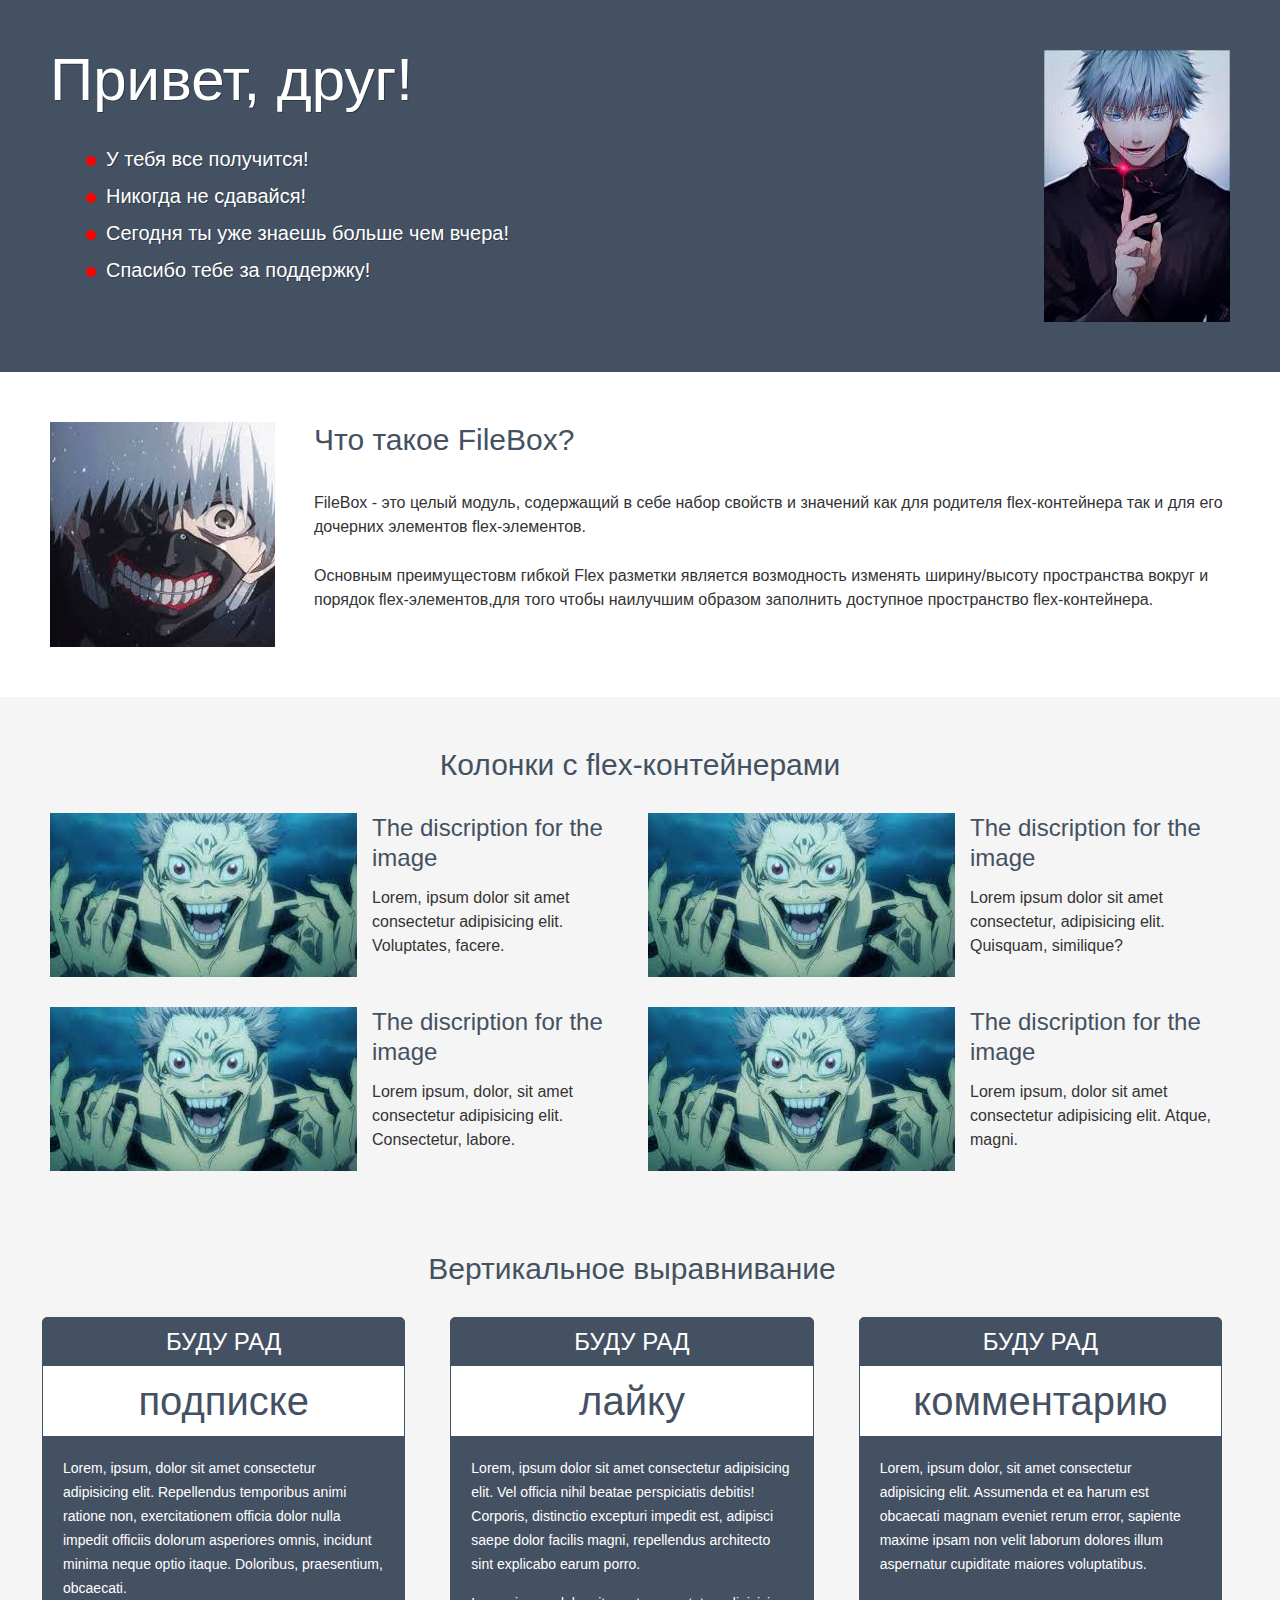
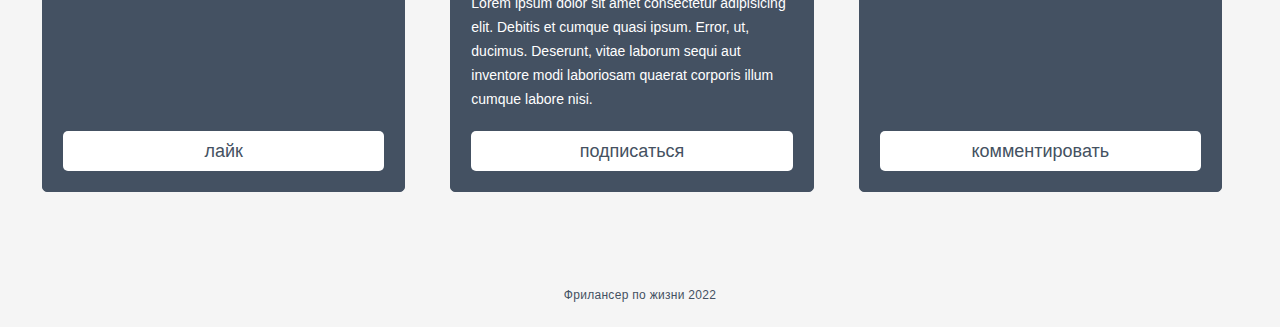
<file: site.html>
<!Doctype html>
<html lang="ru">
<head>
	<title>FLEXBOX</title>
	<link rel="stylesheet" href="css/style1.css">
   <meta name="viewport" content="width=device-width, initial-scale=1.0, maximum-scale=1.0, user-scalable=0" />
	<meta charset="UTF-8">
	
</head>
<body>
	<div class="wrapper">
    <div class="content">
       <div class="hi">
          <div class="container">
             <div class="hi__row">
                <div class="hi__body">
                   <div class="hi__title">Привет, друг!</div>
                   <ul class="hi__list">
                      <li>У тебя все получится!</li>
                      <li>Никогда не сдавайся!</li>
                      <li>Сегодня ты уже знаешь больше чем вчера!</li>
                      <li>Спасибо тебе за поддержку!</li> 
                   </ul>
                </div>
                <div class="hi__image">
                   <img src="img/images (1).jpg" alt="">
                </div>
             </div>
          </div>
       </div>
       <div class="what">
          <div class="container">
             <div class="what__row">
                <div class="what__image">
                   <img src="img/images.jpg" alt="">
                </div>
                <div class="what__body">
                   <div class="what__title title">
                     Что такое FileBox? 
                   </div>
                   <div class="what__text">
                      <p>FileBox - это целый модуль, содержащий в себе набор свойств и значений как для родителя flex-контейнера так и для его дочерних элементов flex-элементов.</p>
                      <p>Основным преимущестовм гибкой Flex разметки является возмодность изменять ширину/высоту пространства вокруг и порядок flex-элементов,для того чтобы наилучшим образом заполнить доступное пространство flex-контейнера.</p>
                   </div>
                </div>
             </div>
          </div>
       </div>
       <div class="columns">
          <div class="container">
             <div class="columns__title title">Колонки с flex-контейнерами</div>
             <div class="columns__row">
                <div class="columns__column">
                   <div class="columns__item item">
                      <div class="item__row">
                         <div class="item__image">
                            <img src="img/загружено.jpg" alt="">
                         </div>
                         <div class="item__body">
                            <div class="item__title">The discription for the image</div>
                            <div class="item__text">Lorem, ipsum dolor sit amet consectetur adipisicing elit. Voluptates, facere.</div>
                         </div>
                      </div>
                   </div>
                </div>
                <div class="columns__column">
                   <div class="columns__item item">
                      <div class="item__row">
                         <div class="item__image">
                            <img src="img/загружено.jpg" alt="">
                         </div>
                         <div class="item__body">
                            <div class="item__title">The discription for the image</div>
                            <div class="item__text">Lorem ipsum dolor sit amet consectetur, adipisicing elit. Quisquam, similique?</div>
                         </div>
                      </div>
                   </div>
                </div>
                <div class="columns__column">
                   <div class="columns__item item">
                      <div class="item__row">
                         <div class="item__image">
                            <img src="img/загружено.jpg" alt="">
                         </div>
                         <div class="item__body">
                            <div class="item__title">The discription for the image</div>
                            <div class="item__text">Lorem ipsum, dolor, sit amet consectetur adipisicing elit. Consectetur, labore.</div>
                         </div>
                      </div>
                   </div>
                </div>
                <div class="columns__column">
                   <div class="columns__item item">
                      <div class="item__row">
                         <div class="item__image">
                            <img src="img/загружено.jpg" alt="">
                         </div>
                         <div class="item__body">
                            <div class="item__title">The discription for the image</div>
                            <div class="item__text">Lorem ipsum, dolor sit amet consectetur adipisicing elit. Atque, magni.</div>
                         </div>
                      </div>
                   </div>
                </div>
                <div class="vertical">
                   <div class="container">
                      <div class="vertical__title title">Вертикальное выравнивание</div>
                      <div class="vertical__body">
                         <div class="vertical__row">
                            <div class="vertical__column vertical__column_1">
                               <div class="vertical__item">
                                  <div class="vertical__subtitle">буду рад</div>
                                  <div class="vertical__label">подписке</div>
                                  <div class="vertical__text">
                                    <p>Lorem, ipsum, dolor sit amet consectetur adipisicing elit. Repellendus temporibus animi ratione non, exercitationem officia dolor nulla impedit officiis dolorum asperiores omnis, incidunt minima neque optio itaque. Doloribus, praesentium, obcaecati.</p>
                                 </div>
                                  <a href="" class="vertical__btn">лайк</a>
                               </div>
                            </div>
                            <div class="vertical__column vertical__column_2">
                               <div class="vertical__item">
                                  <div class="vertical__subtitle">буду рад</div>
                                  <div class="vertical__label">лайку</div>
                                  <div class="vertical__text">
                                     <p>Lorem, ipsum dolor sit amet consectetur adipisicing elit. Vel officia nihil beatae perspiciatis debitis! Corporis, distinctio excepturi impedit est, adipisci saepe dolor facilis magni, repellendus architecto sint explicabo earum porro.</p>
                                     <p>Lorem ipsum dolor sit amet consectetur adipisicing elit. Debitis et cumque quasi ipsum. Error, ut, ducimus. Deserunt, vitae laborum sequi aut inventore modi laboriosam quaerat corporis illum cumque labore nisi.</p>
                                  </div>
                                  <a href="" class="vertical__btn">подписаться</a>
                               </div>
                            </div>
                            <div class="vertical__column vertical__column_3">
                               <div class="vertical__item">
                                  <div class="vertical__subtitle">буду рад</div>
                                  <div class="vertical__label">комментарию</div>
                                  <div class="vertical__text">
                                     <p>Lorem, ipsum dolor, sit amet consectetur adipisicing elit. Assumenda et ea harum est obcaecati magnam eveniet rerum error, sapiente maxime ipsam non velit laborum dolores illum aspernatur cupiditate maiores voluptatibus.</p>
                                  </div>
                                  <a href="" class="vertical__btn">комментировать</a>
                               </div>
                            </div>
                         </div>
                      </div>
                   </div>
                </div>
             </div>
          </div>
       </div>
    </div>
    <footer class="footer">
       <div class="container">
          <div class="footer__row">
             <div class="footer__text">Фрилансер по жизни 2022</div>
          </div>
       </div>
    </footer>  
   </div>
</body>

</html>
</file>
<file: css/style1.css>
* {
  padding: 0;
  margin: 0;
  bottom: 0;
}

*, *:before, * after {
  -webkit-box-sizing: border-box;
  box-sizing: border-box;
}

:focus, :active {
  outline: none;
}

a:focus, a:active {
  outline: none;
}

nav, footer, header, aside {
  display: block;
}

html, body {
  height: 100%;
  width: 100%;
  font-size: 100%;
  line-height: 1;
  font-size: 14px;
  -ms-text-size-adjust: 100%;
  -moz-text-size-adjust: 100%;
  -webkit-text-size-adjust: 100%;
}

input, button, textarea {
  font-family: inherit;
}

input::-ms-clear {
  display: none;
}

button {
  cursor: pointer;
}

button::-moz-focus-inner {
  padding: 0;
  border: 0;
}

a, a:visited {
  text-decoration: none;
}

a:hover {
  text-decoration: none;
}

ul li {
  list-style: none;
}

img {
  vertical-align: top;
}

h1, h2, h3, h4, h5, h6 {
  font-size: inherit;
  font-weight: 400;
}

body {
  font-family: Arial, "Helvetica Neue", Helvetica, sans-serif;
}

.wrapper {
  min-height: 100%;
  overflow: hidden;
  display: -webkit-box;
  display: -ms-flexbox;
  display: flex;
  -webkit-box-orient: vertical;
  -webkit-box-direction: normal;
      -ms-flex-direction: column;
          flex-direction: column;
}

.container {
  max-width: 1180px;
  margin: 0px auto;
}

.content {
  -webkit-box-flex: 1;
      -ms-flex: 1 1 auto;
          flex: 1 1 auto;
}

.hi {
  background-color: #445162;
  padding: 50px 0px;
}

.hi__row {
  display: -webkit-box;
  display: -ms-flexbox;
  display: flex;
  -webkit-box-pack: justify;
      -ms-flex-pack: justify;
          justify-content: space-between;
}

.hi__body {
  color: #fff;
  padding: 0px 30px 0px 0px;
}

.hi__title {
  text-shadow: 1px 1px 0 rgba(0, 0, 0, 0.3);
  font-size: 60px;
  margin: 0px 0px 38px 0px;
}

.hi__list li:before {
  content: "";
  width: 10px;
  height: 10px;
  display: inline-block;
  border-radius: 50%;
  background-color: red;
  margin: 0px 10px 0px 0px;
}
.hi__list li {
  text-shadow: 1px 1px 0 rgba(0, 0, 0, 0.3);
  font-size: 20px;
  line-height: 22px;
  padding: 0px 0px 0px 36px;
  margin: 0px 0px 15px 0px;
}
.hi__list li:last-child {
  margin: 0;
}

.title {
  color: #445161;
  font-size: 30px;
  line-height: 36px;
}

.what {
  padding: 50px 0px;
}

.what__row {
  display: -webkit-box;
  display: -ms-flexbox;
  display: flex;
}

.what__image {
  -webkit-box-flex: 0;
      -ms-flex: 0 0 226px;
          flex: 0 0 226px;
}
.what__image img {
  max-width: 100%;
}

.what__body {
  -webkit-box-flex: 1;
      -ms-flex: 1 1 auto;
          flex: 1 1 auto;
  padding: 0px 0px 0px 38px;
}

.what__title {
  margin: 0px 0px 33px 0px;
}

.what__text p {
  margin: 0px 0px 25px 0px;
  color: #333333;
  font-size: 16px;
  line-height: 24px;
}

.columns {
  background-color: #f5f5f5;
  padding: 50px 0 20px 0;
}

.columns__title {
  text-align: center;
  margin: 0px 0px 30px 0px;
}

.columns__row {
  display: -webkit-box;
  display: -ms-flexbox;
  display: flex;
  -ms-flex-wrap: wrap;
      flex-wrap: wrap;
  margin: 0px -8px;
}

.columns__column {
  padding: 0px 8px;
  -webkit-box-flex: 0;
      -ms-flex: 0 1 50%;
          flex: 0 1 50%;
  margin: 0px 0px 30px 0px;
}

.item__row {
  display: -webkit-box;
  display: -ms-flexbox;
  display: flex;
}

.item__image {
  -webkit-box-flex: 0;
      -ms-flex: 0 0 200px;
          flex: 0 0 200px;
}

.item__body {
  -webkit-box-flex: 1;
      -ms-flex: 1 1 auto;
          flex: 1 1 auto;
  padding: 0px 0px 0px 15px;
}

.item__title {
  color: #445161;
  font-size: 24px;
  line-height: 30px;
  margin: 0px 0px 13px 0px;
}

.item__text {
  color: #333333;
  font-size: 16px;
  line-height: 24px;
}

.vertical {
  padding: 50px 0;
}

.vertical__title {
  text-align: center;
  margin: 0px 0px 30px 0px;
}

.vertical__body {
  min-width: 990px;
  margin: 0px auto;
}

.vertical__row {
  display: -webkit-box;
  display: -ms-flexbox;
  display: flex;
  margin: 0px -22.5px;
}

.vertical__column {
  padding: 0px 22.5px;
  -webkit-box-flex: 0;
      -ms-flex: 0 1 33.333%;
          flex: 0 1 33.333%;
  display: -webkit-box;
  display: -ms-flexbox;
  display: flex;
}

.vertical__item {
  background-color: #445162;
  color: #fff;
  padding: 0px 0px 20px 0px;
  border-radius: 5px;
  border: 1px solid #445162;
  display: -webkit-box;
  display: -ms-flexbox;
  display: flex;
  -webkit-box-orient: vertical;
  -webkit-box-direction: normal;
      -ms-flex-direction: column;
          flex-direction: column;
}

.vertical__subtitle {
  font-size: 24px;
  text-transform: uppercase;
  padding: 12px 0;
  text-align: center;
}

.vertical__label {
  background-color: #fff;
  text-align: center;
  color: #445162;
  padding: 15px;
  font-size: 40px;
}

.vertical__text {
  padding: 20px;
  font-size: 14px;
  line-height: 24px;
  -webkit-box-flex: 1;
      -ms-flex: 1 1 auto;
          flex: 1 1 auto;
}
.vertical__text p {
  margin: 0px 0px 15px 0px;
}
.vertical__text p:last-child {
  margin: 0;
}

.vertical__btn {
  display: block;
  height: 40px;
  line-height: 40px;
  text-align: center;
  border-radius: 5px;
  color: #445161;
  font-size: 18px;
  background-color: #ffffff;
  margin: 0px 20px;
}

.footer {
  background-color: #f5f5f5;
}

.footer__row {
  display: -webkit-box;
  display: -ms-flexbox;
  display: flex;
  height: 65px;
  -webkit-box-pack: center;
      -ms-flex-pack: center;
          justify-content: center;
  -webkit-box-align: center;
      -ms-flex-align: center;
          align-items: center;
}

.footer__text {
  color: #445162;
  font-size: 12px;
  letter-spacing: 0.3px;
}
</file>
